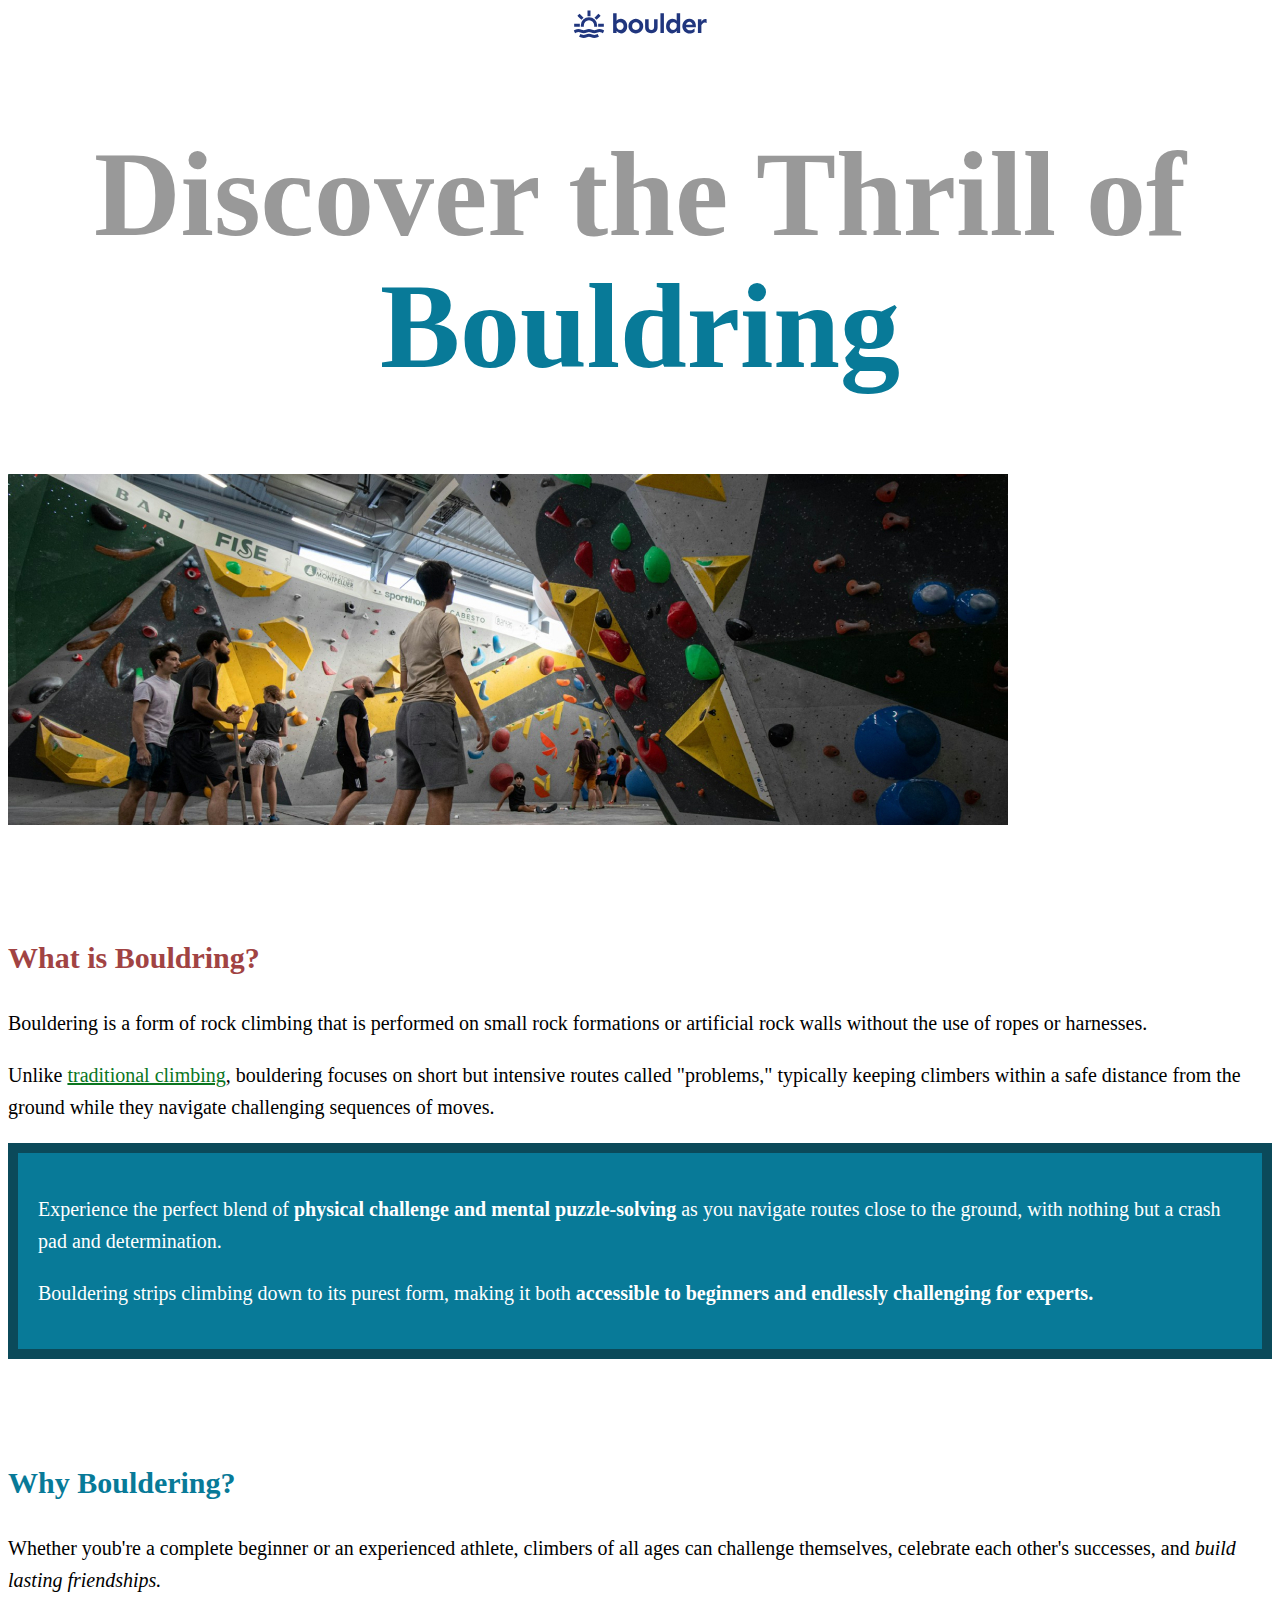
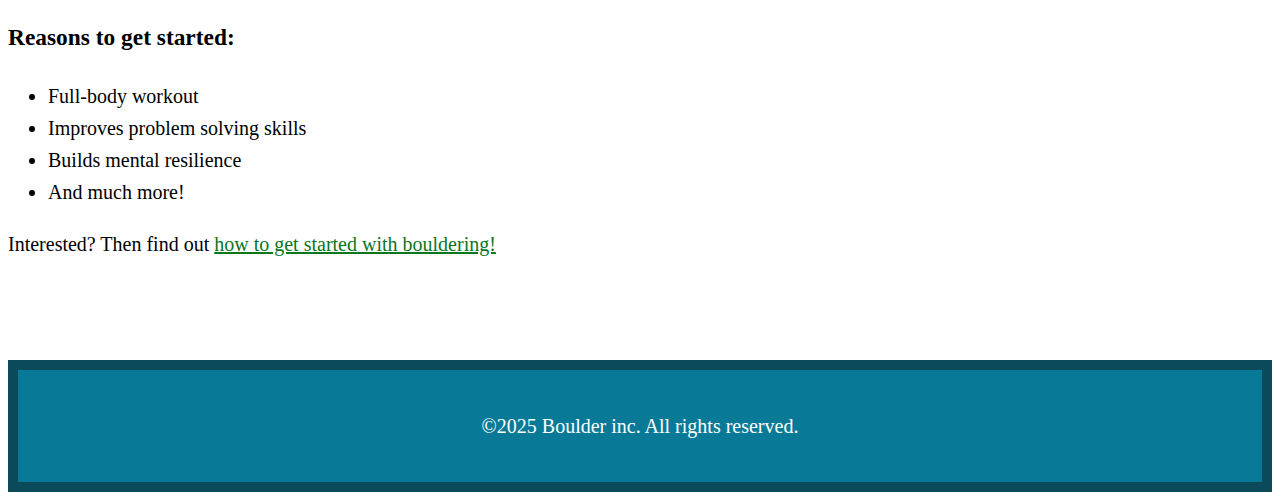
<file: index.html>
<!DOCTYPE html>
<html>
    <head>
        <title>My first Project </title>
        <link href="css/style.css" rel="stylesheet">
    </head>
    <body>
        <header>
            <img src="images/logo.svg" alt="" >
        </header>

        <main>
            <h1>Discover the Thrill of <span class="teal-text">Bouldring</span></h1>
            
            <img src="images/bouldering-gym.jpg" alt="An indoor bouldering gym, with a lot of people." >
            <section> 
                <h2>What is Bouldring?</h2>
                <p>Bouldering is a form of rock climbing that is performed on small rock formations or artificial rock walls without the use of ropes or harnesses.</p>

                <p>Unlike <a href="https://en.wikipedia.org/wiki/Bouldering">traditional climbing</a>, bouldering focuses on short but intensive routes called "problems," typically keeping climbers within a safe distance from the ground while they navigate challenging sequences of moves.</p>

                <div class="teal-bg">
                <p>Experience the perfect blend of <strong>physical challenge and mental puzzle-solving</strong> as you navigate routes close to the ground, with nothing but a crash pad and determination.</p>
                <p> Bouldering strips climbing down to its purest form, making it both <strong>accessible to beginners and endlessly challenging for experts.</strong></p></div>
            </section>

            <section>
                <h2 class="teal-text">Why Bouldering?</h2>
                <p>Whether youb're a complete beginner or an experienced athlete, climbers of all ages can challenge themselves, celebrate each other's successes, and <em>build lasting friendships.</em></p>

                <h3>Reasons to get started:</h3>
                <ul>
                    <li>Full-body workout</li>
                    <li>Improves problem solving skills</li>
                    <li>Builds mental resilience</li>
                    <li>And much more!</li>
                </ul>

                <p>Interested? Then find out <a href="getting_started.html">how to get started with bouldering!</a></p>
            </section>
        </main>

        <footer class="teal-bg">
            <p>©2025 Boulder inc. All rights reserved.</p>
        </footer>
    </body>
</html>
</file>
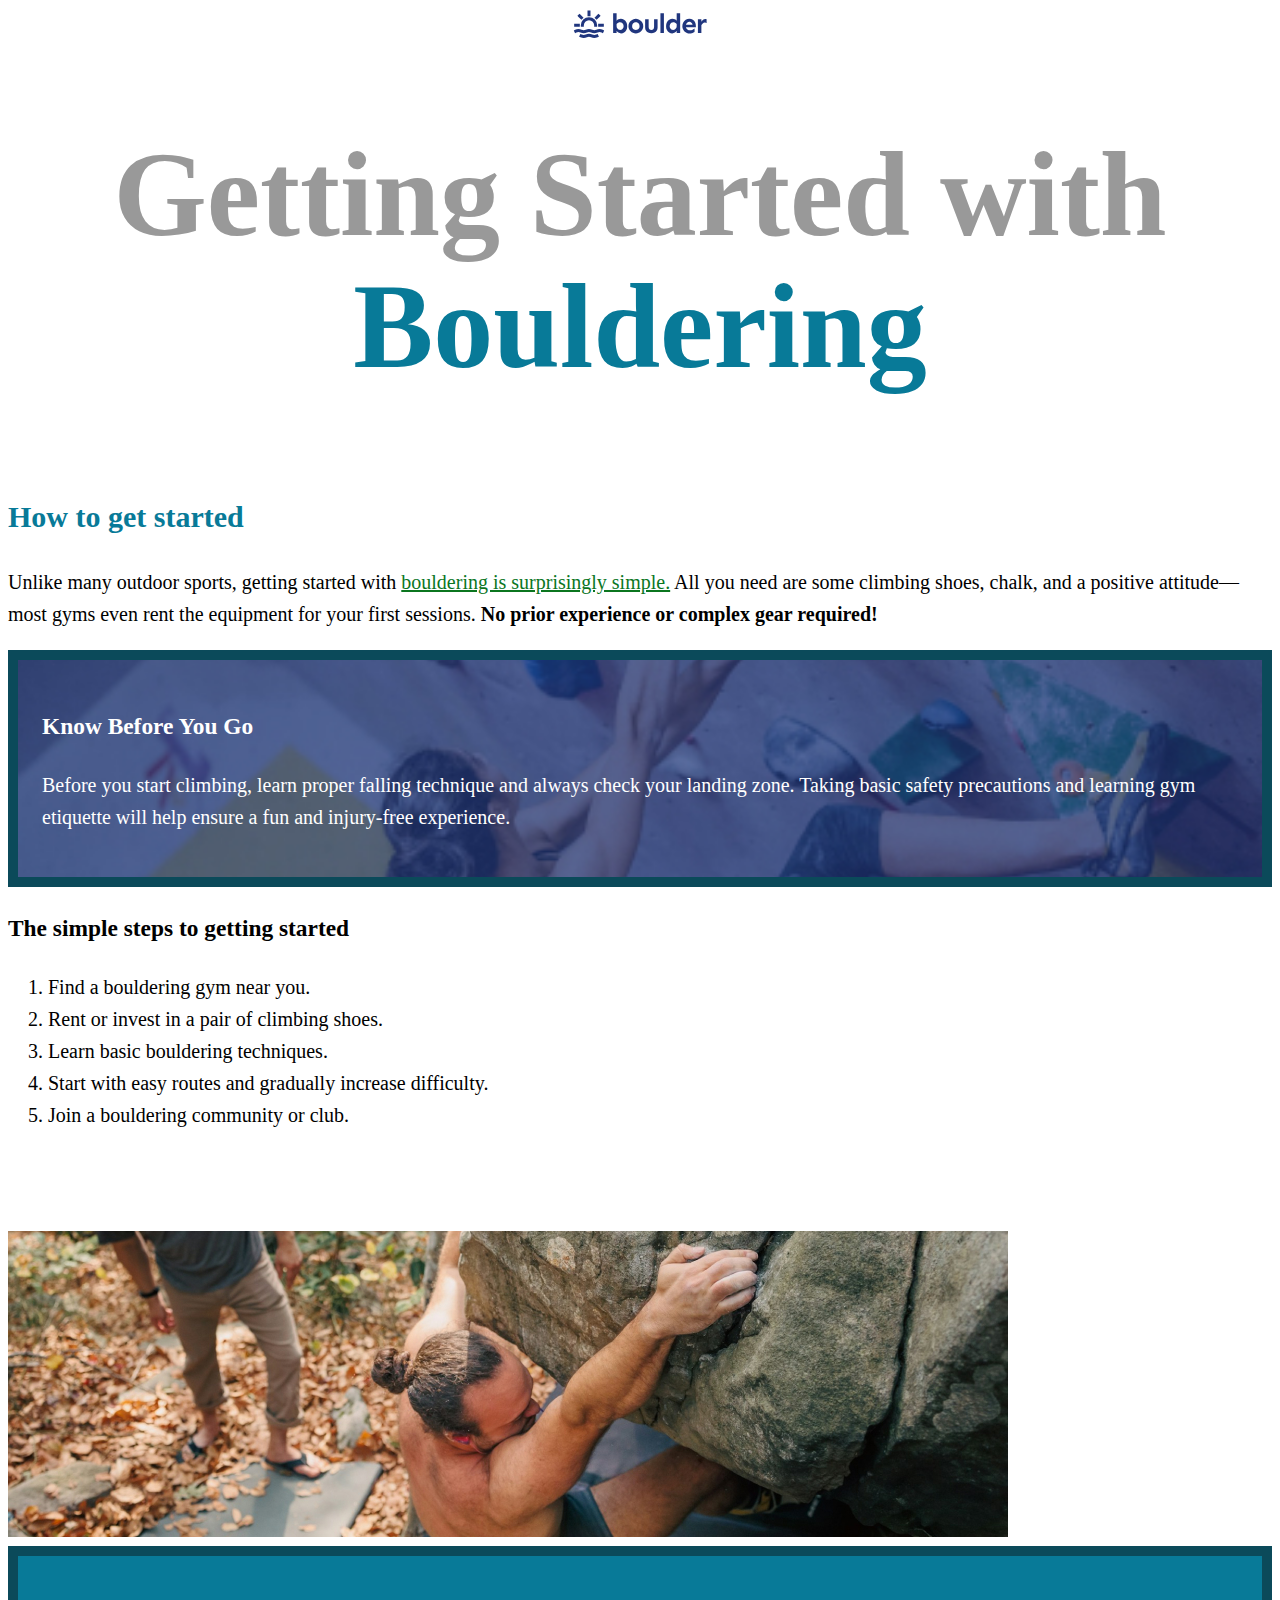
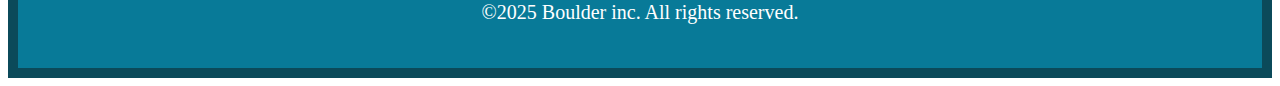
<file: getting_started.html>
<!DOCTYPE html>
<html>
    <body>
        <head>
            <title>Bouldering </title>
        </head>
        <header>
             <img src="images/logo.svg" alt="" > 
            <link href="css/style.css" rel="stylesheet">
        </header>
        <main>
            <h1>Getting Started with <span class="teal-text">Bouldering</span></h1>
        
            <section>
                <h2 class="teal-text"> How to get started </h2>
                <p>Unlike many outdoor sports, getting started with <a href="index.html">bouldering is surprisingly simple.</a> All you need are some climbing shoes, chalk, and a positive attitude—most gyms even rent the equipment for your first sessions. <strong>No prior experience or complex gear required!</strong></p>

                <div class="climber-bg">
                    <h3>Know Before You Go</h3>
                    <p>Before you start climbing, learn proper falling technique and always check your landing zone. Taking basic safety precautions and learning gym etiquette will help ensure a fun and injury-free experience.</p>
                </div>

                <h3>The simple steps to getting started</h3>
                <ol> 
                    <li> Find a bouldering gym near you.</li>
                    <li> Rent or invest in a pair of climbing shoes. </li>
                    <li> Learn basic bouldering techniques.</li>
                    <li> Start with easy routes and gradually increase difficulty.</li>
                    <li> Join a bouldering community or club. </li>
                </ol>
            </section>
            <img src="images/getting-started-outdoors.jpg" alt="A man lcimbing a rock.">

        </main>

        <footer class="teal-bg">
            <p>©2025 Boulder inc. All rights reserved.</p> 
        </footer>

    </body>

</html>
</file>
<file: css/style.css>
body{
    font-family: 'Times New Roman', Times, serif;
    font-size: 1.25rem;
    line-height: 1.6;
}

header{
    text-align: center;
}

section{
    margin-block:100px;
}

h1{
    text-align:center;
    color:#999999;
    font-size: 7.5rem;
    line-height:1.1;
}

h2{
    color:#A14343;
}

.teal-bg{
    color:#ffffff;
    padding: 20px;
    border: #0b4a5a solid 10px;
    background-color: #087A98;
}

.teal-text
{
    color:#087a98;
}

.climber-bg{
    color:#ffffff;
    background-image:url(../images/simple-steps.jpg);
    padding:24px;
    border: #0b4a5a solid 10px;
    background-repeat:no-repeat;
    background-position:center;
    background-size: cover;

}

a{
    color:#0b761f;
}

a:hover,
a:focus-visible{
    color:#9cefab;
}

footer{
    text-align:center;
}
</file>
